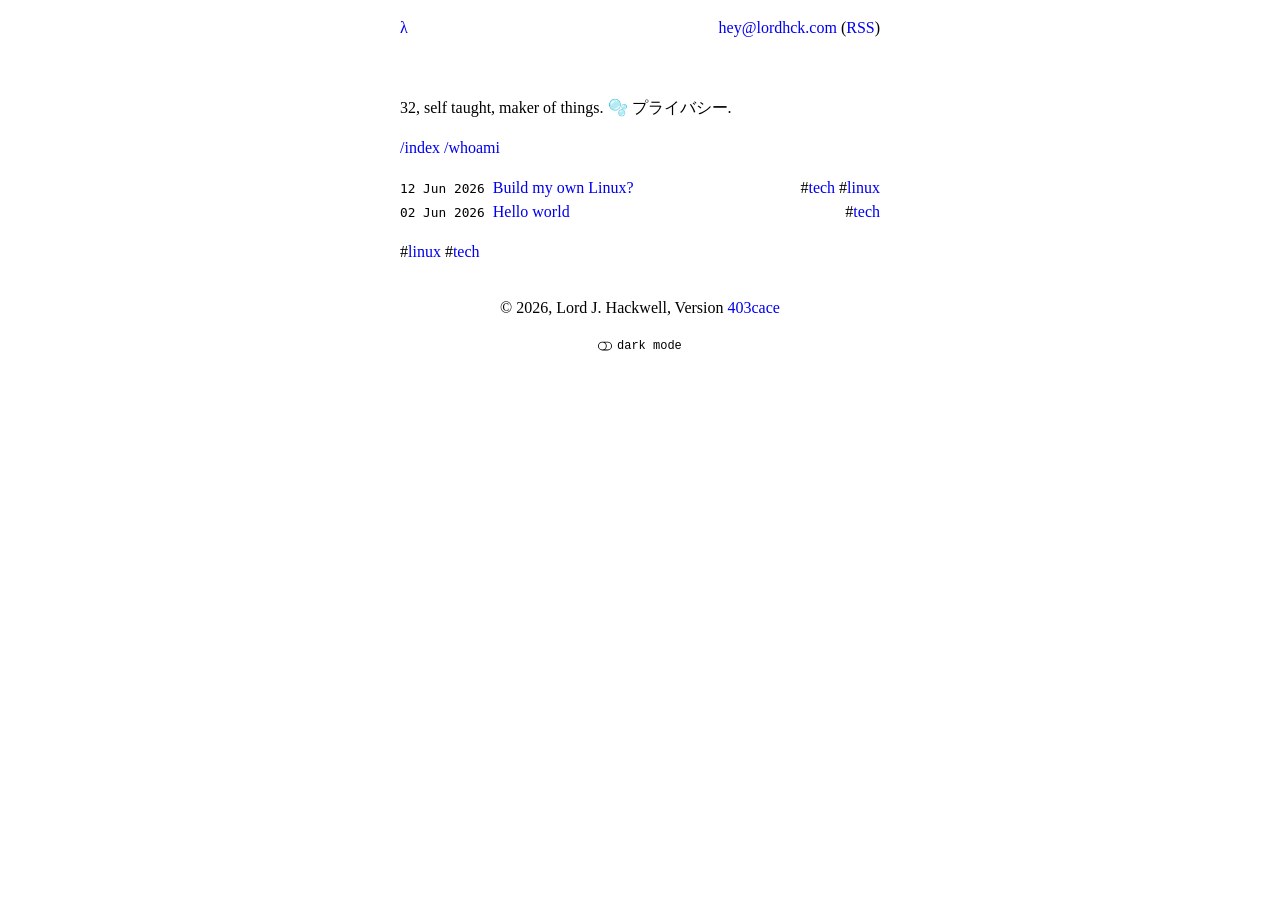
<file: index.html>
<!doctype html>
<html lang="en">
<head>
<meta charset="utf-8">
<meta content="width=device-width,initial-scale=1" name="viewport">
<title>index</title>
<link rel="icon" type="image/svg+xml" href="/static/favicon.svg">
<link rel="stylesheet" href="/static/site.css">
<link rel="stylesheet" href="/static/highlight.css">
<script>(function(){var t=localStorage.getItem('theme');if(t)document.documentElement.setAttribute('data-theme',t);})();</script>

<meta property="og:title" content="Lordhck">
<meta property="og:type" content="website">
<meta property="og:url" content="https://lordhck.com/">
<meta property="og:description" content="Personal website">
<meta property="og:site_name" content="Lordhck">

</head>
<body>
<nav>
<p></p>
<p class="g"><a href="/">λ</a>
<span class="r">
<a href="mailto:hey@lordhck.com">hey@lordhck.com</a>
(<a href="/feed.xml">RSS</a>)
</span>
</p>
</nav>

<article>
<br>
<p><span id="age"></span>, self taught, maker of things. 🫧 プライバシー.</p>
<p>
<a href="/">/index</a> <a href="/whoami">/whoami</a>
</p>
<ul>

<li class="g">
  <span>
    <span class="d">12 Jun 2026</span>&nbsp;
    <a href="/post/build-linux.html">Build my own Linux?</a>
  </span>
  <span>
    &nbsp; #<a href="/tags/tech">tech</a> #<a href="/tags/linux">linux</a> 
  </span>
</li>

<li class="g">
  <span>
    <span class="d">02 Jun 2026</span>&nbsp;
    <a href="/post/hello-world.html">Hello world</a>
  </span>
  <span>
    &nbsp; #<a href="/tags/tech">tech</a> 
  </span>
</li>

</ul>
<p>
#<a href="/tags/linux">linux</a> #<a href="/tags/tech">tech</a> 
</p>
</article>

<footer>
<p class="center">© 2026, Lord J. Hackwell, Version <a href="https://github.com/lordhck/lordhck.com/commit/403caceecec34e15e7c918e4a6c7508688999e10">403cace</a></p>
<p class="center"><button id="theme-toggle" aria-label="Toggle dark mode"><svg id="icon-off" xmlns="http://www.w3.org/2000/svg" width="14" height="14" fill="currentColor" viewBox="0 0 16 16"><path d="M11 4a4 4 0 0 1 0 8H8a5 5 0 0 0 2-4 5 5 0 0 0-2-4zm-6 8a4 4 0 1 1 0-8 4 4 0 0 1 0 8M0 8a5 5 0 0 0 5 5h6a5 5 0 0 0 0-10H5a5 5 0 0 0-5 5"/></svg><svg id="icon-on" xmlns="http://www.w3.org/2000/svg" width="14" height="14" fill="currentColor" viewBox="0 0 16 16" style="display:none"><path d="M5 3a5 5 0 0 0 0 10h6a5 5 0 0 0 0-10zm6 9a4 4 0 1 1 0-8 4 4 0 0 1 0 8"/></svg> dark mode</button></p>
</footer>
<script src="/static/site.js"></script>
</body>
</html>
</file>
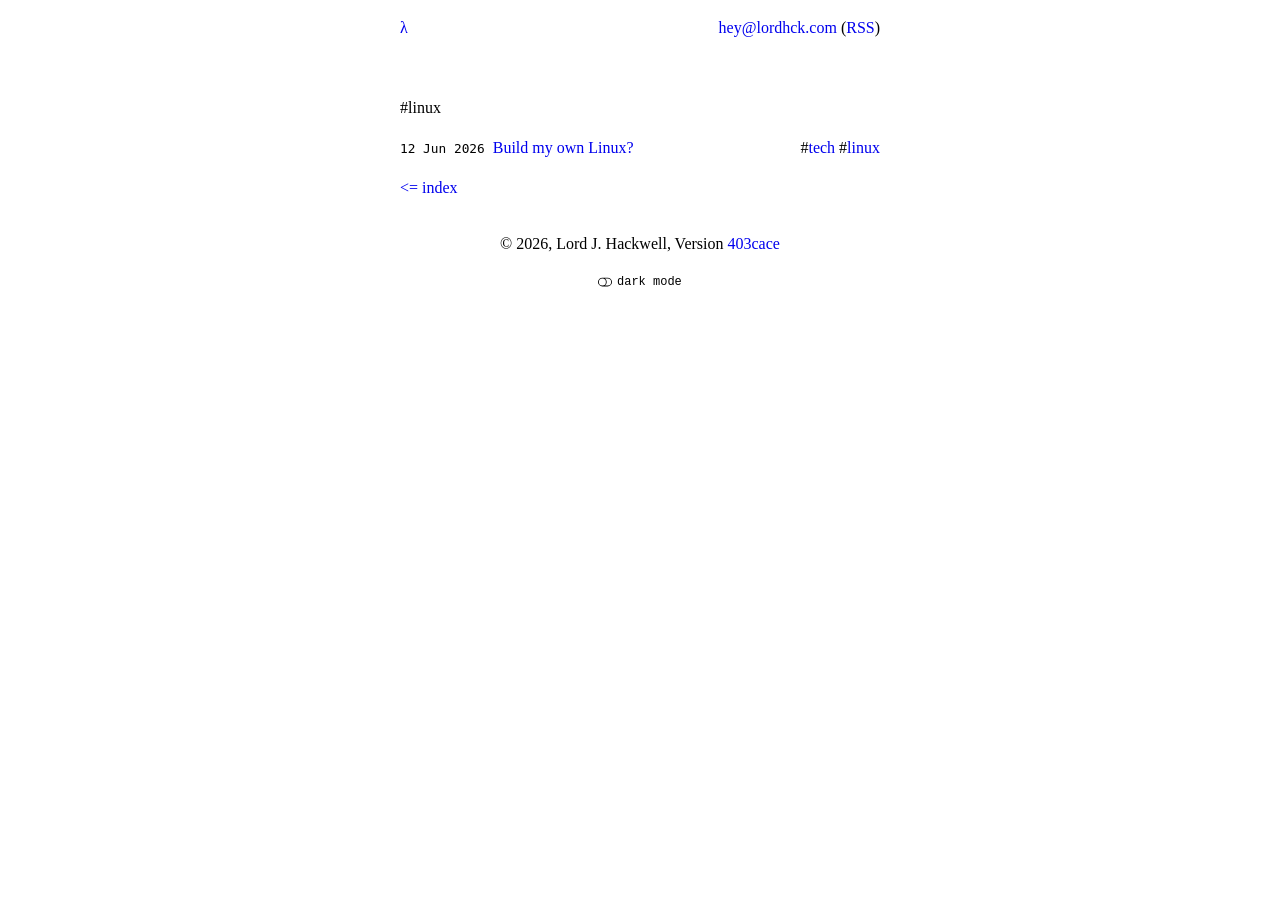
<file: tags/linux/index.html>
<!doctype html>
<html lang="en">
<head>
<meta charset="utf-8">
<meta content="width=device-width,initial-scale=1" name="viewport">
<title>#linux</title>
<link rel="icon" type="image/svg+xml" href="/static/favicon.svg">
<link rel="stylesheet" href="/static/site.css">
<link rel="stylesheet" href="/static/highlight.css">
<script>(function(){var t=localStorage.getItem('theme');if(t)document.documentElement.setAttribute('data-theme',t);})();</script>

<meta name="description" content="Posts tagged #linux">
<link rel="canonical" href="https://lordhck.com/tags/linux">

</head>
<body>
<nav>
<p></p>
<p class="g"><a href="/">λ</a>
<span class="r">
<a href="mailto:hey@lordhck.com">hey@lordhck.com</a>
(<a href="/feed.xml">RSS</a>)
</span>
</p>
</nav>

<article>
<br>
<p>#linux</p>
<ul>

<li class="g">
  <span>
    <span class="d">12 Jun 2026</span>&nbsp;
    <a href="/post/build-linux.html">Build my own Linux?</a>
  </span>
  <span>
    &nbsp; #<a href="/tags/tech">tech</a> #<a href="/tags/linux">linux</a> 
  </span>
</li>

</ul>
<p><a href="/"><= index</a></p>
</article>

<footer>
<p class="center">© 2026, Lord J. Hackwell, Version <a href="https://github.com/lordhck/lordhck.com/commit/403caceecec34e15e7c918e4a6c7508688999e10">403cace</a></p>
<p class="center"><button id="theme-toggle" aria-label="Toggle dark mode"><svg id="icon-off" xmlns="http://www.w3.org/2000/svg" width="14" height="14" fill="currentColor" viewBox="0 0 16 16"><path d="M11 4a4 4 0 0 1 0 8H8a5 5 0 0 0 2-4 5 5 0 0 0-2-4zm-6 8a4 4 0 1 1 0-8 4 4 0 0 1 0 8M0 8a5 5 0 0 0 5 5h6a5 5 0 0 0 0-10H5a5 5 0 0 0-5 5"/></svg><svg id="icon-on" xmlns="http://www.w3.org/2000/svg" width="14" height="14" fill="currentColor" viewBox="0 0 16 16" style="display:none"><path d="M5 3a5 5 0 0 0 0 10h6a5 5 0 0 0 0-10zm6 9a4 4 0 1 1 0-8 4 4 0 0 1 0 8"/></svg> dark mode</button></p>
</footer>
<script src="/static/site.js"></script>
</body>
</html>
</file>
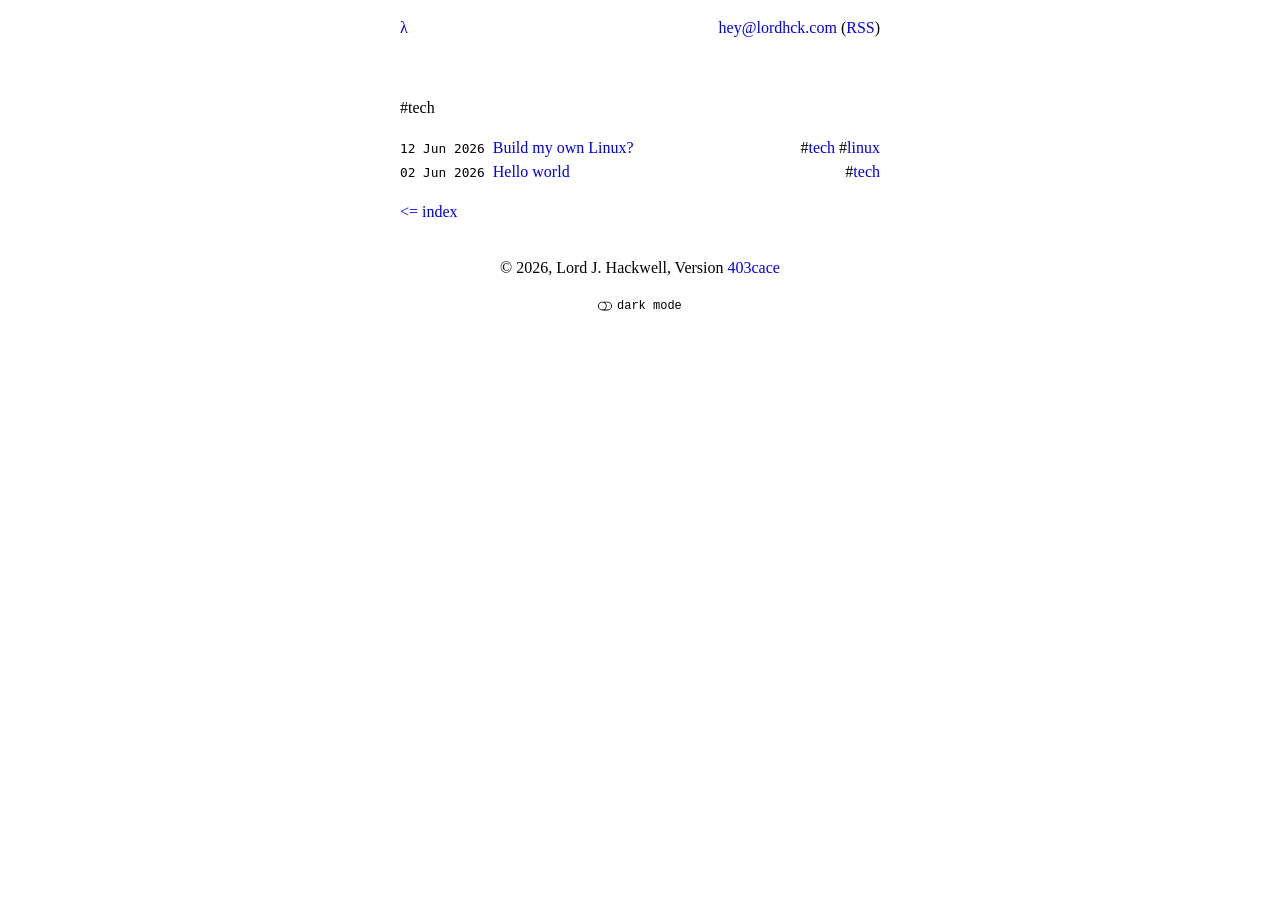
<file: tags/tech/index.html>
<!doctype html>
<html lang="en">
<head>
<meta charset="utf-8">
<meta content="width=device-width,initial-scale=1" name="viewport">
<title>#tech</title>
<link rel="icon" type="image/svg+xml" href="/static/favicon.svg">
<link rel="stylesheet" href="/static/site.css">
<link rel="stylesheet" href="/static/highlight.css">
<script>(function(){var t=localStorage.getItem('theme');if(t)document.documentElement.setAttribute('data-theme',t);})();</script>

<meta name="description" content="Posts tagged #tech">
<link rel="canonical" href="https://lordhck.com/tags/tech">

</head>
<body>
<nav>
<p></p>
<p class="g"><a href="/">λ</a>
<span class="r">
<a href="mailto:hey@lordhck.com">hey@lordhck.com</a>
(<a href="/feed.xml">RSS</a>)
</span>
</p>
</nav>

<article>
<br>
<p>#tech</p>
<ul>

<li class="g">
  <span>
    <span class="d">12 Jun 2026</span>&nbsp;
    <a href="/post/build-linux.html">Build my own Linux?</a>
  </span>
  <span>
    &nbsp; #<a href="/tags/tech">tech</a> #<a href="/tags/linux">linux</a> 
  </span>
</li>

<li class="g">
  <span>
    <span class="d">02 Jun 2026</span>&nbsp;
    <a href="/post/hello-world.html">Hello world</a>
  </span>
  <span>
    &nbsp; #<a href="/tags/tech">tech</a> 
  </span>
</li>

</ul>
<p><a href="/"><= index</a></p>
</article>

<footer>
<p class="center">© 2026, Lord J. Hackwell, Version <a href="https://github.com/lordhck/lordhck.com/commit/403caceecec34e15e7c918e4a6c7508688999e10">403cace</a></p>
<p class="center"><button id="theme-toggle" aria-label="Toggle dark mode"><svg id="icon-off" xmlns="http://www.w3.org/2000/svg" width="14" height="14" fill="currentColor" viewBox="0 0 16 16"><path d="M11 4a4 4 0 0 1 0 8H8a5 5 0 0 0 2-4 5 5 0 0 0-2-4zm-6 8a4 4 0 1 1 0-8 4 4 0 0 1 0 8M0 8a5 5 0 0 0 5 5h6a5 5 0 0 0 0-10H5a5 5 0 0 0-5 5"/></svg><svg id="icon-on" xmlns="http://www.w3.org/2000/svg" width="14" height="14" fill="currentColor" viewBox="0 0 16 16" style="display:none"><path d="M5 3a5 5 0 0 0 0 10h6a5 5 0 0 0 0-10zm6 9a4 4 0 1 1 0-8 4 4 0 0 1 0 8"/></svg> dark mode</button></p>
</footer>
<script src="/static/site.js"></script>
</body>
</html>
</file>
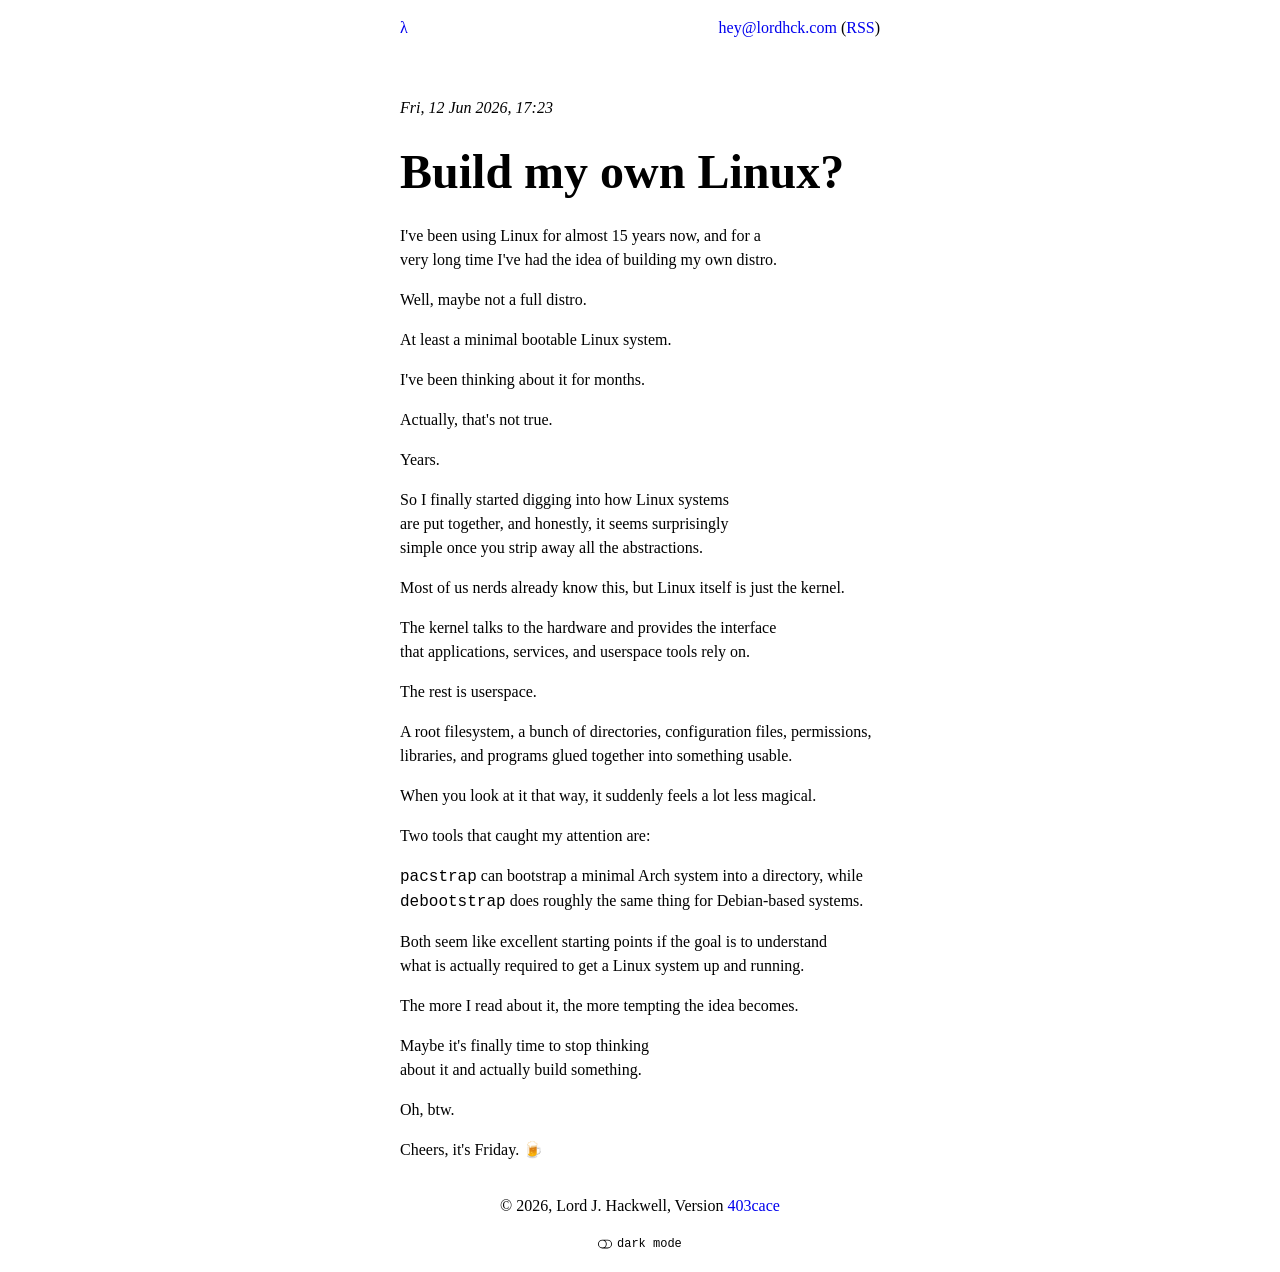
<file: post/build-linux.html>
<!doctype html>
<html lang="en">
<head>
<meta charset="utf-8">
<meta content="width=device-width,initial-scale=1" name="viewport">
<title>Build my own Linux?</title>
<link rel="icon" type="image/svg+xml" href="/static/favicon.svg">
<link rel="stylesheet" href="/static/site.css">
<link rel="stylesheet" href="/static/highlight.css">
<script>(function(){var t=localStorage.getItem('theme');if(t)document.documentElement.setAttribute('data-theme',t);})();</script>

<meta name="description" content="After years of thinking about it, I'm finally exploring what it takes to build a minimal Linux system from the ground up.">
<link rel="canonical" href="https://lordhck.com/post/build-linux.html">
<meta property="og:title" content="Build my own Linux?">
<meta property="og:type" content="article">
<meta property="og:url" content="https://lordhck.com/post/build-linux.html">
<meta property="og:description" content="After years of thinking about it, I'm finally exploring what it takes to build a minimal Linux system from the ground up.">
<meta property="og:site_name" content="Lordhck">

</head>
<body>
<nav>
<p></p>
<p class="g"><a href="/">λ</a>
<span class="r">
<a href="mailto:hey@lordhck.com">hey@lordhck.com</a>
(<a href="/feed.xml">RSS</a>)
</span>
</p>
</nav>

<article>
<br>
  <p><em>Fri, 12 Jun 2026, 17:23</em></p>
  <h1>Build my own Linux?</h1>
<p>I've been using Linux for almost 15 years now, and for a very long time I've had the idea of building my own distro.</p>
<p>Well, maybe not a full distro.</p>
<p>At least a minimal bootable Linux system.</p>
<p>I've been thinking about it for months.</p>
<p>Actually, that's not true.</p>
<p>Years.</p>
<p>So I finally started digging into how Linux systems are put together, and honestly, it seems surprisingly simple once you strip away all the abstractions.</p>
<p>Most of us nerds already know this, but Linux itself is just the kernel.</p>
<p>The kernel talks to the hardware and provides the interface that applications, services, and userspace tools rely on.</p>
<p>The rest is userspace.</p>
<p>A root filesystem, a bunch of directories, configuration files, permissions, libraries, and programs glued together into something usable.</p>
<p>When you look at it that way, it suddenly feels a lot less magical.</p>
<p>Two tools that caught my attention are:</p>
<p><code>pacstrap</code> can bootstrap a minimal Arch system into a directory, while 
<code>debootstrap</code> does roughly the same thing for Debian-based systems.</p>
<p>Both seem like excellent starting points if the goal is to understand what is actually required to get a Linux system up and running.</p>
<p>The more I read about it, the more tempting the idea becomes.</p>
<p>Maybe it's finally time to stop thinking about it and actually build something.</p>
<p>Oh, btw.</p>
<p>Cheers, it's Friday. 🍺</p>
</article>

<footer>
<p class="center">© 2026, Lord J. Hackwell, Version <a href="https://github.com/lordhck/lordhck.com/commit/403caceecec34e15e7c918e4a6c7508688999e10">403cace</a></p>
<p class="center"><button id="theme-toggle" aria-label="Toggle dark mode"><svg id="icon-off" xmlns="http://www.w3.org/2000/svg" width="14" height="14" fill="currentColor" viewBox="0 0 16 16"><path d="M11 4a4 4 0 0 1 0 8H8a5 5 0 0 0 2-4 5 5 0 0 0-2-4zm-6 8a4 4 0 1 1 0-8 4 4 0 0 1 0 8M0 8a5 5 0 0 0 5 5h6a5 5 0 0 0 0-10H5a5 5 0 0 0-5 5"/></svg><svg id="icon-on" xmlns="http://www.w3.org/2000/svg" width="14" height="14" fill="currentColor" viewBox="0 0 16 16" style="display:none"><path d="M5 3a5 5 0 0 0 0 10h6a5 5 0 0 0 0-10zm6 9a4 4 0 1 1 0-8 4 4 0 0 1 0 8"/></svg> dark mode</button></p>
</footer>
<script src="/static/site.js"></script>
</body>
</html>
</file>
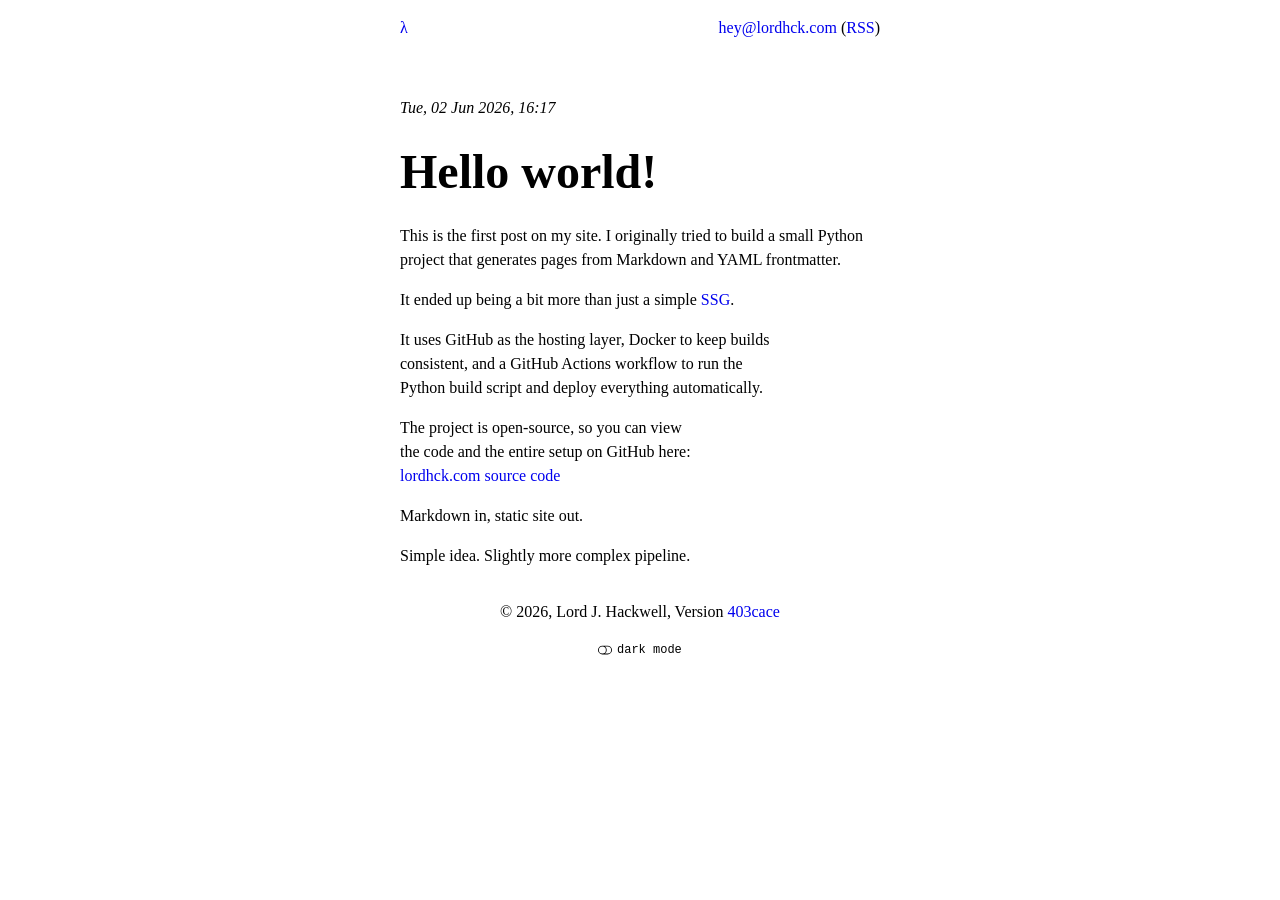
<file: post/hello-world.html>
<!doctype html>
<html lang="en">
<head>
<meta charset="utf-8">
<meta content="width=device-width,initial-scale=1" name="viewport">
<title>Hello world</title>
<link rel="icon" type="image/svg+xml" href="/static/favicon.svg">
<link rel="stylesheet" href="/static/site.css">
<link rel="stylesheet" href="/static/highlight.css">
<script>(function(){var t=localStorage.getItem('theme');if(t)document.documentElement.setAttribute('data-theme',t);})();</script>

<meta name="description" content="Building a tiny static site generator in Python.">
<link rel="canonical" href="https://lordhck.com/post/hello-world.html">
<meta property="og:title" content="Hello world">
<meta property="og:type" content="article">
<meta property="og:url" content="https://lordhck.com/post/hello-world.html">
<meta property="og:description" content="Building a tiny static site generator in Python.">
<meta property="og:site_name" content="Lordhck">

</head>
<body>
<nav>
<p></p>
<p class="g"><a href="/">λ</a>
<span class="r">
<a href="mailto:hey@lordhck.com">hey@lordhck.com</a>
(<a href="/feed.xml">RSS</a>)
</span>
</p>
</nav>

<article>
<br>
  <p><em>Tue, 02 Jun 2026, 16:17</em></p>
  <h1>Hello world!</h1>
<p>This is the first post on my site. I originally tried to build a small Python project that generates pages from Markdown and YAML frontmatter.</p>
<p>It ended up being a bit more than just a simple <a href="https://en.wikipedia.org/wiki/Static_site_generator">SSG</a>.</p>
<p>It uses GitHub as the hosting layer, Docker to keep builds consistent, and a GitHub Actions workflow to run the Python build script and deploy everything automatically.</p>
<p>The project is open-source, so you can view the code and the entire setup on GitHub here:<br />
<a href="https://github.com/lordhck/lordhck.com">lordhck.com source code</a></p>
<p>Markdown in, static site out.</p>
<p>Simple idea. Slightly more complex pipeline.</p>
</article>

<footer>
<p class="center">© 2026, Lord J. Hackwell, Version <a href="https://github.com/lordhck/lordhck.com/commit/403caceecec34e15e7c918e4a6c7508688999e10">403cace</a></p>
<p class="center"><button id="theme-toggle" aria-label="Toggle dark mode"><svg id="icon-off" xmlns="http://www.w3.org/2000/svg" width="14" height="14" fill="currentColor" viewBox="0 0 16 16"><path d="M11 4a4 4 0 0 1 0 8H8a5 5 0 0 0 2-4 5 5 0 0 0-2-4zm-6 8a4 4 0 1 1 0-8 4 4 0 0 1 0 8M0 8a5 5 0 0 0 5 5h6a5 5 0 0 0 0-10H5a5 5 0 0 0-5 5"/></svg><svg id="icon-on" xmlns="http://www.w3.org/2000/svg" width="14" height="14" fill="currentColor" viewBox="0 0 16 16" style="display:none"><path d="M5 3a5 5 0 0 0 0 10h6a5 5 0 0 0 0-10zm6 9a4 4 0 1 1 0-8 4 4 0 0 1 0 8"/></svg> dark mode</button></p>
</footer>
<script src="/static/site.js"></script>
</body>
</html>
</file>
<file: static/site.css>
.g,body{display:flex}nav,p{display:block;unicode-bidi:isolate}*{box-sizing:border-box}:root{--width:calc((60 * 16px / 2) + 2rem);--color_code:#f6f8fa}body,html{width:100%;height:100%;margin:0;font:16px Times New Roman,serif}body{flex-direction:column;line-height:1.5;overflow-y:scroll}article>:not(pre):not(figure),footer,nav{max-width:var(--width);width:100%;margin-left:auto;margin-right:auto;padding-left:1rem;padding-right:1rem}.d{font-family:monospace;font-size:80%}.center{text-align:center}h1,h2,h3,p{text-wrap:balance;margin:16px 0}h1{font-size:3rem}p{margin-block-start:1em;margin-block-end:1em;margin-inline-start:0;margin-inline-end:0}.g>:nth-child(2){margin-left:auto}.r{text-align:right}a,a:visited{text-decoration:none;color:#00e}a:hover{text-decoration:underline}
@media (prefers-color-scheme:dark){html:not([data-theme=light]){--color_code:#1e1e1e}html:not([data-theme=light]) body{background:#0a0a0a;color:#f0f0f0}html:not([data-theme=light]) a,html:not([data-theme=light]) a:visited{color:#32cd32}}
html[data-theme=dark]{--color_code:#1e1e1e}html[data-theme=dark] body{background:#0a0a0a;color:#f0f0f0}html[data-theme=dark] a,html[data-theme=dark] a:visited{color:#32cd32}
li.g>:first-child{overflow:hidden;text-overflow:ellipsis;white-space:nowrap;min-width:0}img{max-width:100%;height:auto}article>ul,article>ol{list-style-position:inside}
@media(max-width:600px){li.g>:nth-child(2){display:none}}
#theme-toggle{background:none;border:none;cursor:pointer;color:inherit;font-size:.75rem;font-family:Courier,monospace;padding:0;display:inline-flex;align-items:center;gap:.3rem}#theme-toggle svg{vertical-align:middle}
</file>
<file: static/highlight.css>
pre { line-height: 125%; }
td.linenos .normal { color: #3c4354; background-color: transparent; padding-left: 5px; padding-right: 5px; }
span.linenos { color: #3c4354; background-color: transparent; padding-left: 5px; padding-right: 5px; }
td.linenos .special { color: #3c4354; background-color: #ffffc0; padding-left: 5px; padding-right: 5px; }
span.linenos.special { color: #3c4354; background-color: #ffffc0; padding-left: 5px; padding-right: 5px; }
.codehilite .hll { background-color: #6e7681 }
.codehilite { background: #1d2331; color: #D4D2C8 }
.codehilite .c { color: #7E8AA1 } /* Comment */
.codehilite .err { color: #F88F7F } /* Error */
.codehilite .esc { color: #D4D2C8 } /* Escape */
.codehilite .g { color: #D4D2C8 } /* Generic */
.codehilite .k { color: #FFAD66 } /* Keyword */
.codehilite .l { color: #D5FF80 } /* Literal */
.codehilite .n { color: #D4D2C8 } /* Name */
.codehilite .o { color: #FFAD66 } /* Operator */
.codehilite .x { color: #D4D2C8 } /* Other */
.codehilite .p { color: #D4D2C8 } /* Punctuation */
.codehilite .ch { color: #F88F7F; font-style: italic } /* Comment.Hashbang */
.codehilite .cm { color: #7E8AA1 } /* Comment.Multiline */
.codehilite .cp { color: #FFAD66; font-weight: bold } /* Comment.Preproc */
.codehilite .cpf { color: #7E8AA1 } /* Comment.PreprocFile */
.codehilite .c1 { color: #7E8AA1 } /* Comment.Single */
.codehilite .cs { color: #7E8AA1; font-style: italic } /* Comment.Special */
.codehilite .gd { color: #F88F7F; background-color: #3D1E20 } /* Generic.Deleted */
.codehilite .ge { color: #D4D2C8; font-style: italic } /* Generic.Emph */
.codehilite .ges { color: #D4D2C8 } /* Generic.EmphStrong */
.codehilite .gr { color: #F88F7F } /* Generic.Error */
.codehilite .gh { color: #D4D2C8 } /* Generic.Heading */
.codehilite .gi { color: #6AD4AF; background-color: #19362C } /* Generic.Inserted */
.codehilite .go { color: #7E8AA1 } /* Generic.Output */
.codehilite .gp { color: #D4D2C8 } /* Generic.Prompt */
.codehilite .gs { color: #D4D2C8; font-weight: bold } /* Generic.Strong */
.codehilite .gu { color: #D4D2C8 } /* Generic.Subheading */
.codehilite .gt { color: #F88F7F } /* Generic.Traceback */
.codehilite .kc { color: #FFAD66 } /* Keyword.Constant */
.codehilite .kd { color: #FFAD66 } /* Keyword.Declaration */
.codehilite .kn { color: #FFAD66 } /* Keyword.Namespace */
.codehilite .kp { color: #FFAD66 } /* Keyword.Pseudo */
.codehilite .kr { color: #FFAD66 } /* Keyword.Reserved */
.codehilite .kt { color: #73D0FF } /* Keyword.Type */
.codehilite .ld { color: #D5FF80 } /* Literal.Date */
.codehilite .m { color: #DFBFFF } /* Literal.Number */
.codehilite .s { color: #D5FF80 } /* Literal.String */
.codehilite .na { color: #FFD173 } /* Name.Attribute */
.codehilite .nb { color: #FFD173 } /* Name.Builtin */
.codehilite .nc { color: #73D0FF } /* Name.Class */
.codehilite .no { color: #FFD173 } /* Name.Constant */
.codehilite .nd { color: #7E8AA1; font-weight: bold; font-style: italic } /* Name.Decorator */
.codehilite .ni { color: #95E6CB } /* Name.Entity */
.codehilite .ne { color: #73D0FF } /* Name.Exception */
.codehilite .nf { color: #FFD173 } /* Name.Function */
.codehilite .nl { color: #D4D2C8 } /* Name.Label */
.codehilite .nn { color: #D4D2C8 } /* Name.Namespace */
.codehilite .nx { color: #D4D2C8 } /* Name.Other */
.codehilite .py { color: #FFD173 } /* Name.Property */
.codehilite .nt { color: #5CCFE6 } /* Name.Tag */
.codehilite .nv { color: #D4D2C8 } /* Name.Variable */
.codehilite .ow { color: #FFAD66 } /* Operator.Word */
.codehilite .pm { color: #D4D2C8 } /* Punctuation.Marker */
.codehilite .w { color: #D4D2C8 } /* Text.Whitespace */
.codehilite .mb { color: #DFBFFF } /* Literal.Number.Bin */
.codehilite .mf { color: #DFBFFF } /* Literal.Number.Float */
.codehilite .mh { color: #DFBFFF } /* Literal.Number.Hex */
.codehilite .mi { color: #DFBFFF } /* Literal.Number.Integer */
.codehilite .mo { color: #DFBFFF } /* Literal.Number.Oct */
.codehilite .sa { color: #F29E74 } /* Literal.String.Affix */
.codehilite .sb { color: #D5FF80 } /* Literal.String.Backtick */
.codehilite .sc { color: #D5FF80 } /* Literal.String.Char */
.codehilite .dl { color: #D5FF80 } /* Literal.String.Delimiter */
.codehilite .sd { color: #7E8AA1 } /* Literal.String.Doc */
.codehilite .s2 { color: #D5FF80 } /* Literal.String.Double */
.codehilite .se { color: #95E6CB } /* Literal.String.Escape */
.codehilite .sh { color: #D5FF80 } /* Literal.String.Heredoc */
.codehilite .si { color: #95E6CB } /* Literal.String.Interpol */
.codehilite .sx { color: #95E6CB } /* Literal.String.Other */
.codehilite .sr { color: #95E6CB } /* Literal.String.Regex */
.codehilite .s1 { color: #D5FF80 } /* Literal.String.Single */
.codehilite .ss { color: #DFBFFF } /* Literal.String.Symbol */
.codehilite .bp { color: #5CCFE6 } /* Name.Builtin.Pseudo */
.codehilite .fm { color: #FFD173 } /* Name.Function.Magic */
.codehilite .vc { color: #D4D2C8 } /* Name.Variable.Class */
.codehilite .vg { color: #D4D2C8 } /* Name.Variable.Global */
.codehilite .vi { color: #D4D2C8 } /* Name.Variable.Instance */
.codehilite .vm { color: #D4D2C8 } /* Name.Variable.Magic */
.codehilite .il { color: #DFBFFF } /* Literal.Number.Integer.Long */
@media (prefers-color-scheme:dark){
pre { line-height: 125%; }
td.linenos .normal { color: inherit; background-color: transparent; padding-left: 5px; padding-right: 5px; }
span.linenos { color: inherit; background-color: transparent; padding-left: 5px; padding-right: 5px; }
td.linenos .special { color: #000000; background-color: #ffffc0; padding-left: 5px; padding-right: 5px; }
span.linenos.special { color: #000000; background-color: #ffffc0; padding-left: 5px; padding-right: 5px; }
html:not([data-theme=light]) .codehilite .hll { background-color: #ffffcc }
html:not([data-theme=light]) .codehilite { background: #282C34; color: #ABB2BF }
html:not([data-theme=light]) .codehilite .c { color: #7F848E } /* Comment */
html:not([data-theme=light]) .codehilite .err { color: #ABB2BF } /* Error */
html:not([data-theme=light]) .codehilite .esc { color: #ABB2BF } /* Escape */
html:not([data-theme=light]) .codehilite .g { color: #ABB2BF } /* Generic */
html:not([data-theme=light]) .codehilite .k { color: #C678DD } /* Keyword */
html:not([data-theme=light]) .codehilite .l { color: #ABB2BF } /* Literal */
html:not([data-theme=light]) .codehilite .n { color: #E06C75 } /* Name */
html:not([data-theme=light]) .codehilite .o { color: #56B6C2 } /* Operator */
html:not([data-theme=light]) .codehilite .x { color: #ABB2BF } /* Other */
html:not([data-theme=light]) .codehilite .p { color: #ABB2BF } /* Punctuation */
html:not([data-theme=light]) .codehilite .ch { color: #7F848E } /* Comment.Hashbang */
html:not([data-theme=light]) .codehilite .cm { color: #7F848E } /* Comment.Multiline */
html:not([data-theme=light]) .codehilite .cp { color: #7F848E } /* Comment.Preproc */
html:not([data-theme=light]) .codehilite .cpf { color: #7F848E } /* Comment.PreprocFile */
html:not([data-theme=light]) .codehilite .c1 { color: #7F848E } /* Comment.Single */
html:not([data-theme=light]) .codehilite .cs { color: #7F848E } /* Comment.Special */
html:not([data-theme=light]) .codehilite .gd { color: #E06C75 } /* Generic.Deleted */
html:not([data-theme=light]) .codehilite .ge { color: #ABB2BF; font-style: italic } /* Generic.Emph */
html:not([data-theme=light]) .codehilite .ges { color: #ABB2BF } /* Generic.EmphStrong */
html:not([data-theme=light]) .codehilite .gr { color: #E06C75 } /* Generic.Error */
html:not([data-theme=light]) .codehilite .gh { color: #ABB2BF; font-weight: bold } /* Generic.Heading */
html:not([data-theme=light]) .codehilite .gi { color: #98C379 } /* Generic.Inserted */
html:not([data-theme=light]) .codehilite .go { color: #E06C75 } /* Generic.Output */
html:not([data-theme=light]) .codehilite .gp { color: #ABB2BF } /* Generic.Prompt */
html:not([data-theme=light]) .codehilite .gs { color: #ABB2BF; font-weight: bold } /* Generic.Strong */
html:not([data-theme=light]) .codehilite .gu { color: #ABB2BF; font-weight: bold } /* Generic.Subheading */
html:not([data-theme=light]) .codehilite .gt { color: #E06C75 } /* Generic.Traceback */
html:not([data-theme=light]) .codehilite .kc { color: #E5C07B } /* Keyword.Constant */
html:not([data-theme=light]) .codehilite .kd { color: #C678DD } /* Keyword.Declaration */
html:not([data-theme=light]) .codehilite .kn { color: #C678DD } /* Keyword.Namespace */
html:not([data-theme=light]) .codehilite .kp { color: #C678DD } /* Keyword.Pseudo */
html:not([data-theme=light]) .codehilite .kr { color: #C678DD } /* Keyword.Reserved */
html:not([data-theme=light]) .codehilite .kt { color: #E5C07B } /* Keyword.Type */
html:not([data-theme=light]) .codehilite .ld { color: #ABB2BF } /* Literal.Date */
html:not([data-theme=light]) .codehilite .m { color: #D19A66 } /* Literal.Number */
html:not([data-theme=light]) .codehilite .s { color: #98C379 } /* Literal.String */
html:not([data-theme=light]) .codehilite .na { color: #E06C75 } /* Name.Attribute */
html:not([data-theme=light]) .codehilite .nb { color: #E5C07B } /* Name.Builtin */
html:not([data-theme=light]) .codehilite .nc { color: #E5C07B } /* Name.Class */
html:not([data-theme=light]) .codehilite .no { color: #E06C75 } /* Name.Constant */
html:not([data-theme=light]) .codehilite .nd { color: #61AFEF } /* Name.Decorator */
html:not([data-theme=light]) .codehilite .ni { color: #E06C75 } /* Name.Entity */
html:not([data-theme=light]) .codehilite .ne { color: #E06C75 } /* Name.Exception */
html:not([data-theme=light]) .codehilite .nf { color: #61AFEF; font-weight: bold } /* Name.Function */
html:not([data-theme=light]) .codehilite .nl { color: #E06C75 } /* Name.Label */
html:not([data-theme=light]) .codehilite .nn { color: #E06C75 } /* Name.Namespace */
html:not([data-theme=light]) .codehilite .nx { color: #E06C75 } /* Name.Other */
html:not([data-theme=light]) .codehilite .py { color: #E06C75 } /* Name.Property */
html:not([data-theme=light]) .codehilite .nt { color: #E06C75 } /* Name.Tag */
html:not([data-theme=light]) .codehilite .nv { color: #E06C75 } /* Name.Variable */
html:not([data-theme=light]) .codehilite .ow { color: #56B6C2 } /* Operator.Word */
html:not([data-theme=light]) .codehilite .pm { color: #ABB2BF } /* Punctuation.Marker */
html:not([data-theme=light]) .codehilite .w { color: #ABB2BF } /* Text.Whitespace */
html:not([data-theme=light]) .codehilite .mb { color: #D19A66 } /* Literal.Number.Bin */
html:not([data-theme=light]) .codehilite .mf { color: #D19A66 } /* Literal.Number.Float */
html:not([data-theme=light]) .codehilite .mh { color: #D19A66 } /* Literal.Number.Hex */
html:not([data-theme=light]) .codehilite .mi { color: #D19A66 } /* Literal.Number.Integer */
html:not([data-theme=light]) .codehilite .mo { color: #D19A66 } /* Literal.Number.Oct */
html:not([data-theme=light]) .codehilite .sa { color: #98C379 } /* Literal.String.Affix */
html:not([data-theme=light]) .codehilite .sb { color: #98C379 } /* Literal.String.Backtick */
html:not([data-theme=light]) .codehilite .sc { color: #98C379 } /* Literal.String.Char */
html:not([data-theme=light]) .codehilite .dl { color: #98C379 } /* Literal.String.Delimiter */
html:not([data-theme=light]) .codehilite .sd { color: #98C379 } /* Literal.String.Doc */
html:not([data-theme=light]) .codehilite .s2 { color: #98C379 } /* Literal.String.Double */
html:not([data-theme=light]) .codehilite .se { color: #98C379 } /* Literal.String.Escape */
html:not([data-theme=light]) .codehilite .sh { color: #98C379 } /* Literal.String.Heredoc */
html:not([data-theme=light]) .codehilite .si { color: #98C379 } /* Literal.String.Interpol */
html:not([data-theme=light]) .codehilite .sx { color: #98C379 } /* Literal.String.Other */
html:not([data-theme=light]) .codehilite .sr { color: #98C379 } /* Literal.String.Regex */
html:not([data-theme=light]) .codehilite .s1 { color: #98C379 } /* Literal.String.Single */
html:not([data-theme=light]) .codehilite .ss { color: #98C379 } /* Literal.String.Symbol */
html:not([data-theme=light]) .codehilite .bp { color: #E5C07B } /* Name.Builtin.Pseudo */
html:not([data-theme=light]) .codehilite .fm { color: #56B6C2; font-weight: bold } /* Name.Function.Magic */
html:not([data-theme=light]) .codehilite .vc { color: #E06C75 } /* Name.Variable.Class */
html:not([data-theme=light]) .codehilite .vg { color: #E06C75 } /* Name.Variable.Global */
html:not([data-theme=light]) .codehilite .vi { color: #E06C75 } /* Name.Variable.Instance */
html:not([data-theme=light]) .codehilite .vm { color: #E06C75 } /* Name.Variable.Magic */
html:not([data-theme=light]) .codehilite .il { color: #D19A66 } /* Literal.Number.Integer.Long */
}
pre { line-height: 125%; }
td.linenos .normal { color: inherit; background-color: transparent; padding-left: 5px; padding-right: 5px; }
span.linenos { color: inherit; background-color: transparent; padding-left: 5px; padding-right: 5px; }
td.linenos .special { color: #000000; background-color: #ffffc0; padding-left: 5px; padding-right: 5px; }
span.linenos.special { color: #000000; background-color: #ffffc0; padding-left: 5px; padding-right: 5px; }
html[data-theme=dark] .codehilite .hll { background-color: #ffffcc }
html[data-theme=dark] .codehilite { background: #282C34; color: #ABB2BF }
html[data-theme=dark] .codehilite .c { color: #7F848E } /* Comment */
html[data-theme=dark] .codehilite .err { color: #ABB2BF } /* Error */
html[data-theme=dark] .codehilite .esc { color: #ABB2BF } /* Escape */
html[data-theme=dark] .codehilite .g { color: #ABB2BF } /* Generic */
html[data-theme=dark] .codehilite .k { color: #C678DD } /* Keyword */
html[data-theme=dark] .codehilite .l { color: #ABB2BF } /* Literal */
html[data-theme=dark] .codehilite .n { color: #E06C75 } /* Name */
html[data-theme=dark] .codehilite .o { color: #56B6C2 } /* Operator */
html[data-theme=dark] .codehilite .x { color: #ABB2BF } /* Other */
html[data-theme=dark] .codehilite .p { color: #ABB2BF } /* Punctuation */
html[data-theme=dark] .codehilite .ch { color: #7F848E } /* Comment.Hashbang */
html[data-theme=dark] .codehilite .cm { color: #7F848E } /* Comment.Multiline */
html[data-theme=dark] .codehilite .cp { color: #7F848E } /* Comment.Preproc */
html[data-theme=dark] .codehilite .cpf { color: #7F848E } /* Comment.PreprocFile */
html[data-theme=dark] .codehilite .c1 { color: #7F848E } /* Comment.Single */
html[data-theme=dark] .codehilite .cs { color: #7F848E } /* Comment.Special */
html[data-theme=dark] .codehilite .gd { color: #E06C75 } /* Generic.Deleted */
html[data-theme=dark] .codehilite .ge { color: #ABB2BF; font-style: italic } /* Generic.Emph */
html[data-theme=dark] .codehilite .ges { color: #ABB2BF } /* Generic.EmphStrong */
html[data-theme=dark] .codehilite .gr { color: #E06C75 } /* Generic.Error */
html[data-theme=dark] .codehilite .gh { color: #ABB2BF; font-weight: bold } /* Generic.Heading */
html[data-theme=dark] .codehilite .gi { color: #98C379 } /* Generic.Inserted */
html[data-theme=dark] .codehilite .go { color: #E06C75 } /* Generic.Output */
html[data-theme=dark] .codehilite .gp { color: #ABB2BF } /* Generic.Prompt */
html[data-theme=dark] .codehilite .gs { color: #ABB2BF; font-weight: bold } /* Generic.Strong */
html[data-theme=dark] .codehilite .gu { color: #ABB2BF; font-weight: bold } /* Generic.Subheading */
html[data-theme=dark] .codehilite .gt { color: #E06C75 } /* Generic.Traceback */
html[data-theme=dark] .codehilite .kc { color: #E5C07B } /* Keyword.Constant */
html[data-theme=dark] .codehilite .kd { color: #C678DD } /* Keyword.Declaration */
html[data-theme=dark] .codehilite .kn { color: #C678DD } /* Keyword.Namespace */
html[data-theme=dark] .codehilite .kp { color: #C678DD } /* Keyword.Pseudo */
html[data-theme=dark] .codehilite .kr { color: #C678DD } /* Keyword.Reserved */
html[data-theme=dark] .codehilite .kt { color: #E5C07B } /* Keyword.Type */
html[data-theme=dark] .codehilite .ld { color: #ABB2BF } /* Literal.Date */
html[data-theme=dark] .codehilite .m { color: #D19A66 } /* Literal.Number */
html[data-theme=dark] .codehilite .s { color: #98C379 } /* Literal.String */
html[data-theme=dark] .codehilite .na { color: #E06C75 } /* Name.Attribute */
html[data-theme=dark] .codehilite .nb { color: #E5C07B } /* Name.Builtin */
html[data-theme=dark] .codehilite .nc { color: #E5C07B } /* Name.Class */
html[data-theme=dark] .codehilite .no { color: #E06C75 } /* Name.Constant */
html[data-theme=dark] .codehilite .nd { color: #61AFEF } /* Name.Decorator */
html[data-theme=dark] .codehilite .ni { color: #E06C75 } /* Name.Entity */
html[data-theme=dark] .codehilite .ne { color: #E06C75 } /* Name.Exception */
html[data-theme=dark] .codehilite .nf { color: #61AFEF; font-weight: bold } /* Name.Function */
html[data-theme=dark] .codehilite .nl { color: #E06C75 } /* Name.Label */
html[data-theme=dark] .codehilite .nn { color: #E06C75 } /* Name.Namespace */
html[data-theme=dark] .codehilite .nx { color: #E06C75 } /* Name.Other */
html[data-theme=dark] .codehilite .py { color: #E06C75 } /* Name.Property */
html[data-theme=dark] .codehilite .nt { color: #E06C75 } /* Name.Tag */
html[data-theme=dark] .codehilite .nv { color: #E06C75 } /* Name.Variable */
html[data-theme=dark] .codehilite .ow { color: #56B6C2 } /* Operator.Word */
html[data-theme=dark] .codehilite .pm { color: #ABB2BF } /* Punctuation.Marker */
html[data-theme=dark] .codehilite .w { color: #ABB2BF } /* Text.Whitespace */
html[data-theme=dark] .codehilite .mb { color: #D19A66 } /* Literal.Number.Bin */
html[data-theme=dark] .codehilite .mf { color: #D19A66 } /* Literal.Number.Float */
html[data-theme=dark] .codehilite .mh { color: #D19A66 } /* Literal.Number.Hex */
html[data-theme=dark] .codehilite .mi { color: #D19A66 } /* Literal.Number.Integer */
html[data-theme=dark] .codehilite .mo { color: #D19A66 } /* Literal.Number.Oct */
html[data-theme=dark] .codehilite .sa { color: #98C379 } /* Literal.String.Affix */
html[data-theme=dark] .codehilite .sb { color: #98C379 } /* Literal.String.Backtick */
html[data-theme=dark] .codehilite .sc { color: #98C379 } /* Literal.String.Char */
html[data-theme=dark] .codehilite .dl { color: #98C379 } /* Literal.String.Delimiter */
html[data-theme=dark] .codehilite .sd { color: #98C379 } /* Literal.String.Doc */
html[data-theme=dark] .codehilite .s2 { color: #98C379 } /* Literal.String.Double */
html[data-theme=dark] .codehilite .se { color: #98C379 } /* Literal.String.Escape */
html[data-theme=dark] .codehilite .sh { color: #98C379 } /* Literal.String.Heredoc */
html[data-theme=dark] .codehilite .si { color: #98C379 } /* Literal.String.Interpol */
html[data-theme=dark] .codehilite .sx { color: #98C379 } /* Literal.String.Other */
html[data-theme=dark] .codehilite .sr { color: #98C379 } /* Literal.String.Regex */
html[data-theme=dark] .codehilite .s1 { color: #98C379 } /* Literal.String.Single */
html[data-theme=dark] .codehilite .ss { color: #98C379 } /* Literal.String.Symbol */
html[data-theme=dark] .codehilite .bp { color: #E5C07B } /* Name.Builtin.Pseudo */
html[data-theme=dark] .codehilite .fm { color: #56B6C2; font-weight: bold } /* Name.Function.Magic */
html[data-theme=dark] .codehilite .vc { color: #E06C75 } /* Name.Variable.Class */
html[data-theme=dark] .codehilite .vg { color: #E06C75 } /* Name.Variable.Global */
html[data-theme=dark] .codehilite .vi { color: #E06C75 } /* Name.Variable.Instance */
html[data-theme=dark] .codehilite .vm { color: #E06C75 } /* Name.Variable.Magic */
html[data-theme=dark] .codehilite .il { color: #D19A66 } /* Literal.Number.Integer.Long */
</file>
